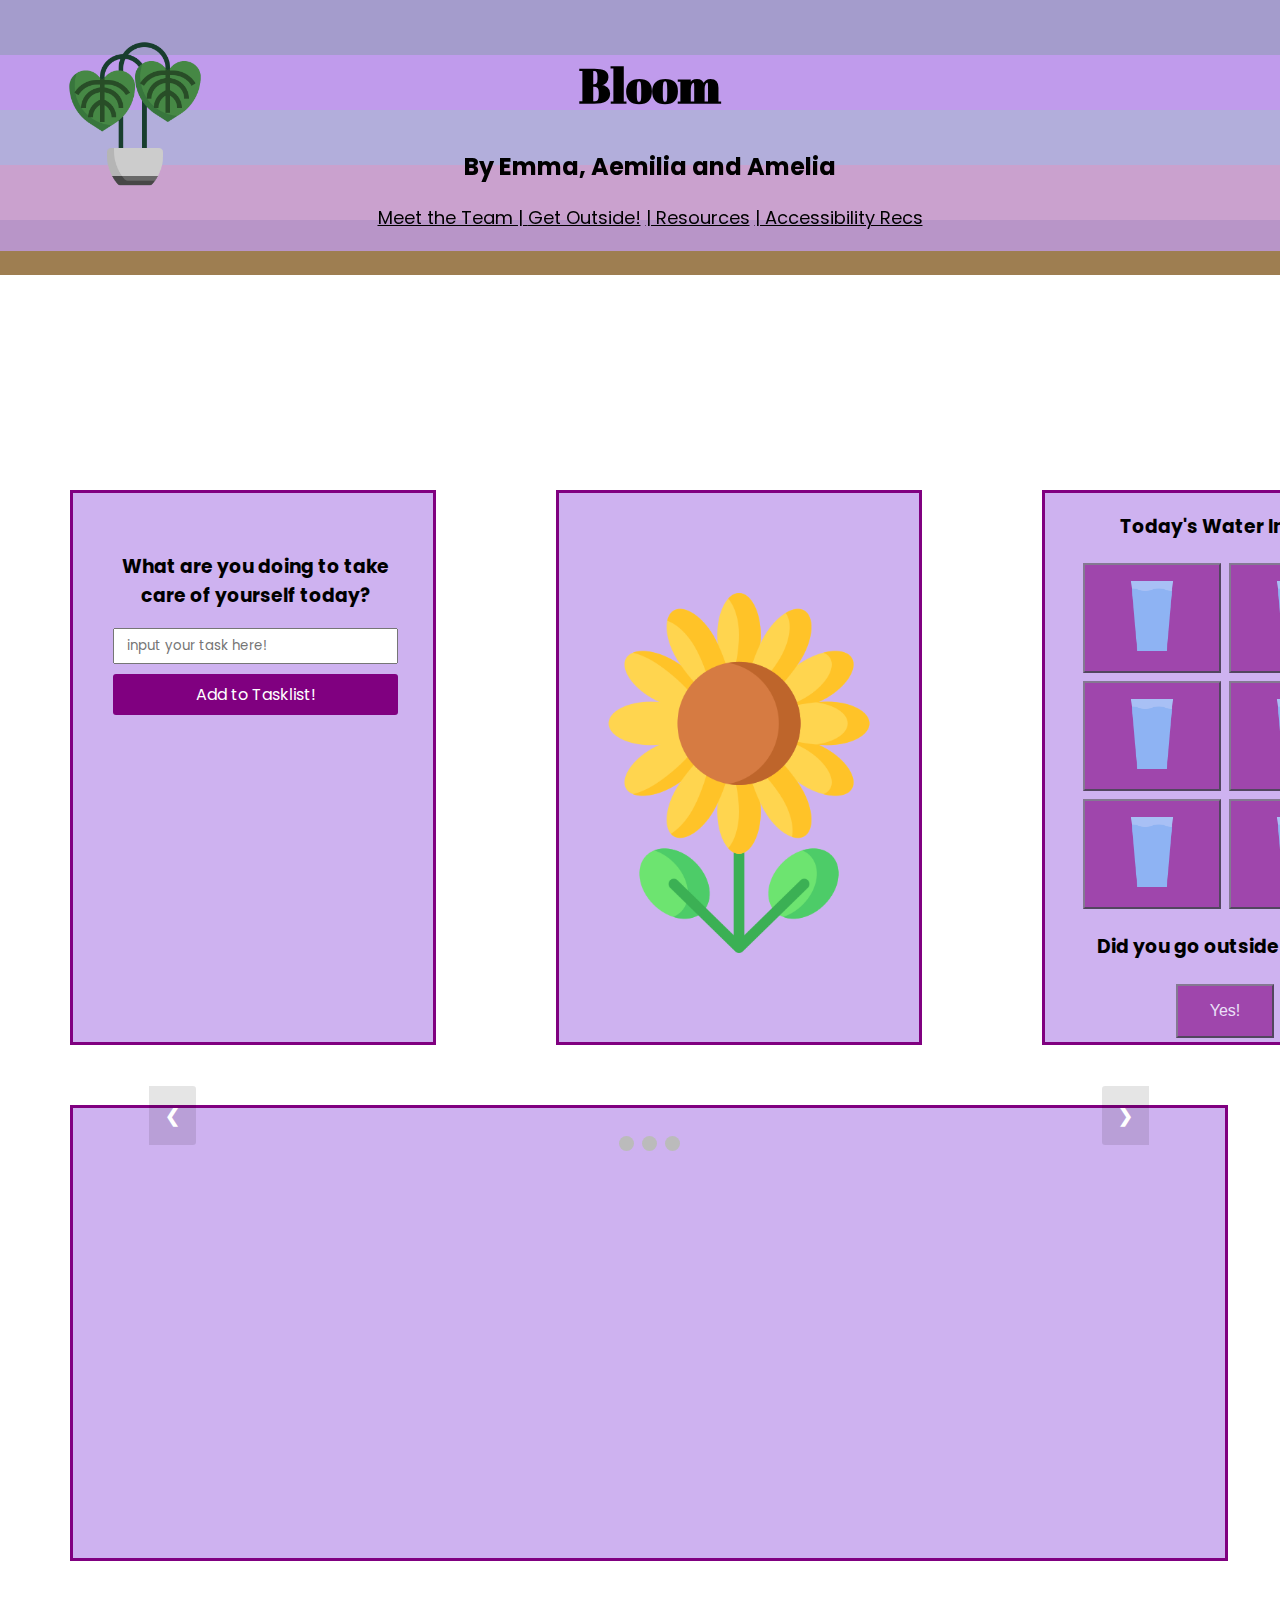
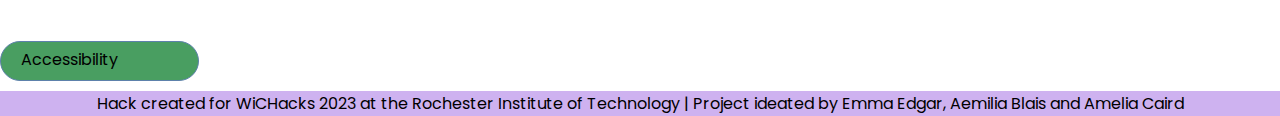
<file: index.html>
<!-- reverted version but actually copy paste -->
<!DOCTYPE html>
<html lang="en">
<head>
    <meta charset="UTF-8">
    <meta http-equiv="X-UA-Compatible" content="IE=edge">
    <meta name="viewport" content="width=device-width, initial-scale=1.0">
    <link rel="stylesheet" href="assets/css/styles.css">
    <script src="assets/js/realjavascript.js"></script>
    <title>Bloom</title>
</head>
<script>
  let slideIndex = 1;
  showSlides(slideIndex);
  
  function plusSlides(n) {
    showSlides(slideIndex += n);
  }
  
  function currentSlide(n) {
    showSlides(slideIndex = n);
  }
  
  function showSlides(n) {
    let i;
    let slides = document.getElementsByClassName("mySlides");
    let dots = document.getElementsByClassName("dot");
    if (n > slides.length) {slideIndex = 1}    
    if (n < 1) {slideIndex = slides.length}
    for (i = 0; i < slides.length; i++) {
      slides[i].style.display = "none";  
    }
    for (i = 0; i < dots.length; i++) {
      dots[i].className = dots[i].className.replace(" active", "");
    }
    slides[slideIndex-1].style.display = "block";  
    dots[slideIndex-1].className += " active";
  }

//   window.onload(setTimeout(alert("Have you drank any water today? It looks like you've drank x bottles so far."), 2000));

</script>


<body>
<div class="wapper">
    <nav id="navbar">
        <a href="index.html"><img src="assets/media/philodendron.png" id="logo" alt="A vector graphic of a green pothos plant in a grey pot."></a>
        <div id="nav-text">
            <h1 id="nav-text-h1">Bloom</h1>
            <h2 id="nav-text-h2">By Emma, Aemilia and Amelia</h2>
        </div>
        <div id="meet-team">
            <a href="people.html" style="color:black;">Meet the Team  | </a>
            <a href="map.html" style="color:black;">Get Outside!</a>
            <a href="resources.html" style="color:black;">  |  Resources</a>
            <a href="Accessibility.html" style="color:black;">  |  Accessibility Recs</a>
            <!-- <img src="assets/media/leaf.png" alt="a green, diamond shaped leaf with a green stem"> -->
        </div>
    </nav>
    <div id="colors">
        <div id="dkgn" class="color-swatches"></div>
        <div id="ltpl" class="color-swatches"></div>
        <div id="ltgn" class="color-swatches"></div>
        <div id="tn" class="color-swatches"></div>
        <div id="brn" class="color-swatches"></div>
    </div>
    <div class="main-content">
        <!-- Panel 1 -->
        <div class="panels" id="panel1">
            <form id="task-input-things">
                <h3>What are you doing to take care of yourself today?</h3>
                <input type="text" id="task1" name="task1" placeholder="input your task here!">
                <button style = "color:white" type= "button" id="inputtask" onclick="addTask();">Add to Tasklist!</button>
                <br>
            </form>
        </div>
        <!-- Panel 2 -->
        <div class="panels" id="panel2">
            <img id="flowerImage" src="assets/media/sunflower.png">
        </div>
        <!-- Panel 3 -->
        <div class="panels"  id="panel3">
            <div class="slideshow-container">

                <div class="mySlides fade">
                    <div class="numbertext">1 / 3</div>
                    <!-- seeing if a button could fix the changeflower()? -->
                    <button class="carouselbutton" id="plant-pot-btn" onclick="changeplant(this);">
                        <img id="plant-pot-img" src="assets/media/plant-pot.png" style="width:100%">
                    </button>
                    <div class="carouseltext">Green Succulent</div>
                </div> 
        
                <div class="mySlides fade">
                    <div class="numbertext">2 / 3</div>
                    <button class="carouselbutton" id="plant-pot-btn" onclick="changeplant(this);" >
                        <img id="plant-rose-img" src="assets/media/rose.png" style="width:100%">
                    </button>
                    
                    <div class="carouseltext">Rose</div>
                </div>
        
                <div class="mySlides fade">
                    <div class="numbertext">3 / 3</div>
                    <button class="carouselbutton" id="plant-pot-btn" onclick="changeplant(this);">
                        <img id="sunflower-img" src="assets/media/sunflower.png" style="width:100%">
                    </button>
                    <div class="carouseltext">Sunflower</div>
                </div>
    
                <a class="prev" onclick="plusSlides(-1)">❮</a>
                <a class="next" onclick="plusSlides(1)">❯</a>
    
            </div> <!--end of slideshow-container div -->
    
            <br>
    
            <div style="text-align:center">
                <span class="dot" onclick="currentSlide(1);"></span> 
                <span class="dot" onclick="currentSlide(2);"></span> 
                <span class="dot" onclick="currentSlide(3);"></span> 
            </div>
    
        </div> <!--end of panels div-->
        <!-- Panel 4 -->
        <div class="panels" id="panel4">
            <!-- <a href="panel4.html">Panel4</a> -->
            <h3>Today's Water Intake</h3>
            <button class="outsidebutton" id="water1" onclick="addwater(this);">
                <img class = "waterimage" src="assets/media/fullwater.png" alt="buttonpng" /> 
            </button>
            <button class="outsidebutton" id="water2" onclick="addwater(this);">
                <img class = "waterimage" src="assets/media/fullwater.png" alt="buttonpng" /> 
            </button>
            <button class="outsidebutton" id="water3" onclick="addwater(this);">
                <img class = "waterimage" src="assets/media/fullwater.png" alt="buttonpng" /> 
            </button>
            <button class="outsidebutton" id="water4" onclick="addwater(this);">
                <img class = "waterimage" src="assets/media/fullwater.png" alt="buttonpng" /> 
            </button>
            <button class="outsidebutton" id="water5" onclick="addwater(this);">
                <img class = "waterimage" src="assets/media/fullwater.png" alt="buttonpng" /> 
            </button>
            <button class="outsidebutton" id="water6" onclick="addwater(this);">
                <img class = "waterimage" src="assets/media/fullwater.png" alt="buttonpng" /> 
            </button>
            <h3>Did you go outside today?</h3>
            <button class="outsidebutton" id="outsidebutton" onclick="addsun(this);">Yes!</button>

        </div>

    </div> <!--end of main content div-->

    <!-- accessibility button -->
    <div class="button-wrapper">
        <a href="#" class="a-btn" onclick="toggleAccess();">
            <span class="a-btn-text">Accessibility</span>
            <span class="a-btn-slide-text">Turn off distracting background and animations</span>
        </a>
    </div>


        <footer>
            Hack created for WiCHacks 2023 at the Rochester Institute of Technology | Project ideated by Emma Edgar, Aemilia Blais and Amelia Caird
        </footer>

</nav> <!--end of wrapper div-->
</body>
</html>
</file>
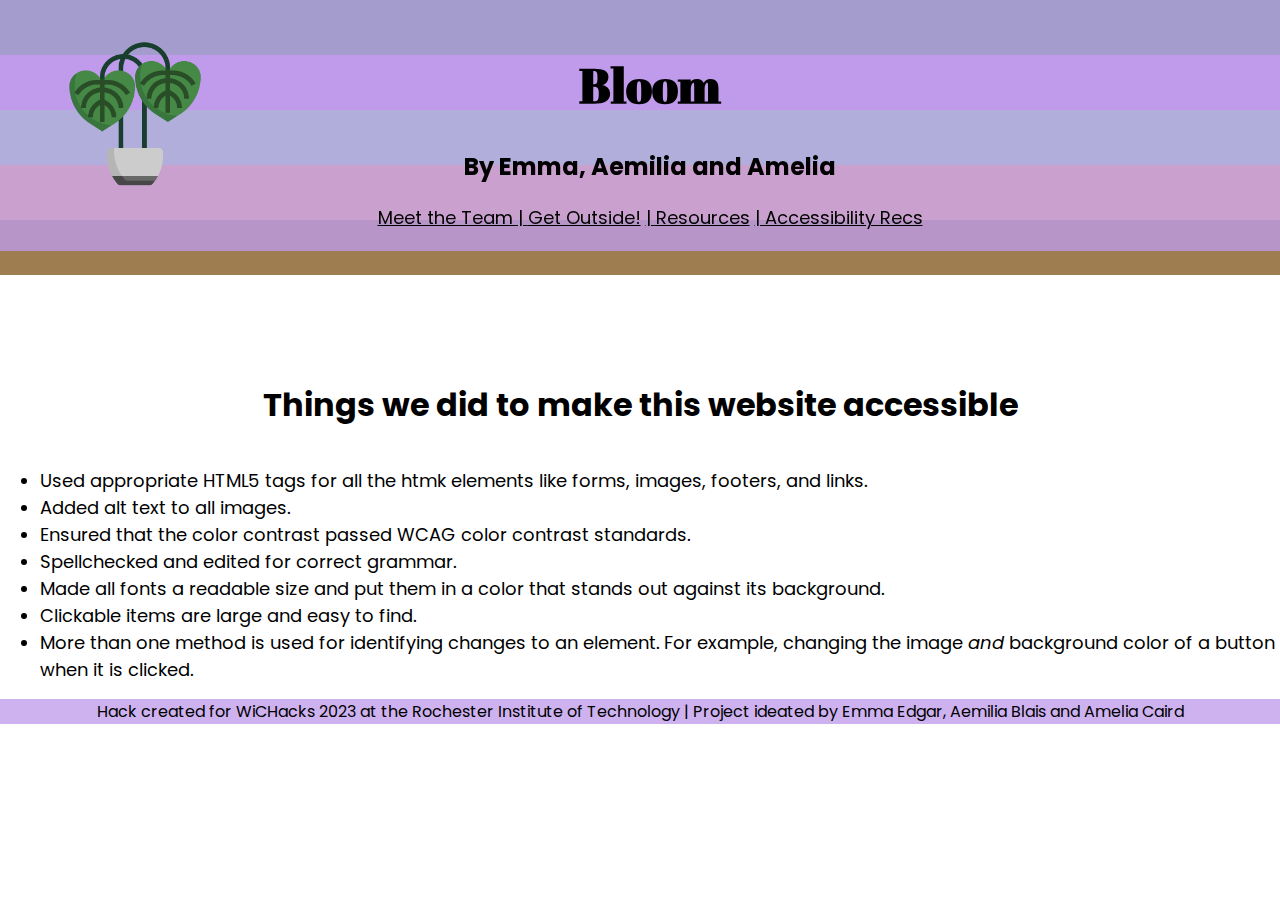
<file: Accessibility.html>
<!DOCTYPE html>
<html lang="en">
<head>
    <meta charset="UTF-8">
    <meta http-equiv="X-UA-Compatible" content="IE=edge">
    <meta name="viewport" content="width=device-width, initial-scale=1.0">
    <link rel="stylesheet" href="assets/css/styles.css">
    <script src="assets/js/realjavascript.js"></script>
    <title>WiCHacks Plant Site</title>
</head>

<body>
<div class="wapper">
    <nav id="navbar">
        <a href="index.html"><img src="assets/media/philodendron.png" id="logo" alt="A vector graphic of a green pothos plant in a grey pot."></a>
        <div id="nav-text">
            <h1 id="nav-text-h1">Bloom</h1>
            <h2 id="nav-text-h2">By Emma, Aemilia and Amelia</h2>
        </div>
        <div id="meet-team">
            <a href="people.html" style="color:black;">Meet the Team  | </a>
            <a href="map.html" style="color:black;">Get Outside!</a>
            <a href="resources.html" style="color:black;">  |  Resources</a>
            <a href="Accessibility.html" style="color:black;">  |  Accessibility Recs</a>
            <!-- <img src="assets/media/leaf.png" alt="a green, diamond shaped leaf with a green stem"> -->
        </nav>
    </nav>
    <div id="colors">
        <div id="dkgn" class="color-swatches"></div>
        <div id="ltpl" class="color-swatches"></div>
        <div id="ltgn" class="color-swatches"></div>
        <div id="tn" class="color-swatches"></div>
        <div id="brn" class="color-swatches"></div>
    </div>

    <h1>Things we did to make this website accessible</h1>
    <ul style="text-align: left;">
        <li>Used appropriate HTML5 tags for all the htmk elements like forms, images, footers, and links.</li>
        <li>Added alt text to all images.</li>
        <li>Ensured that the color contrast passed WCAG color contrast standards.</li>
        <li>Spellchecked and edited for correct grammar.</li>
        <li>Made all fonts a readable size and put them in a color that stands out against its background.</li>
        <li>Clickable items are large and easy to find.</li>
        <li>More than one method is used for identifying changes to an element. For example, changing the image <em>and</em> background color of a button when it is clicked.</li>
    </ul>

    <footer>
        Hack created for WiCHacks 2023 at the Rochester Institute of Technology | Project ideated by Emma Edgar, Aemilia Blais and Amelia Caird
    </footer>
</div>
</body>
</html>
</file>
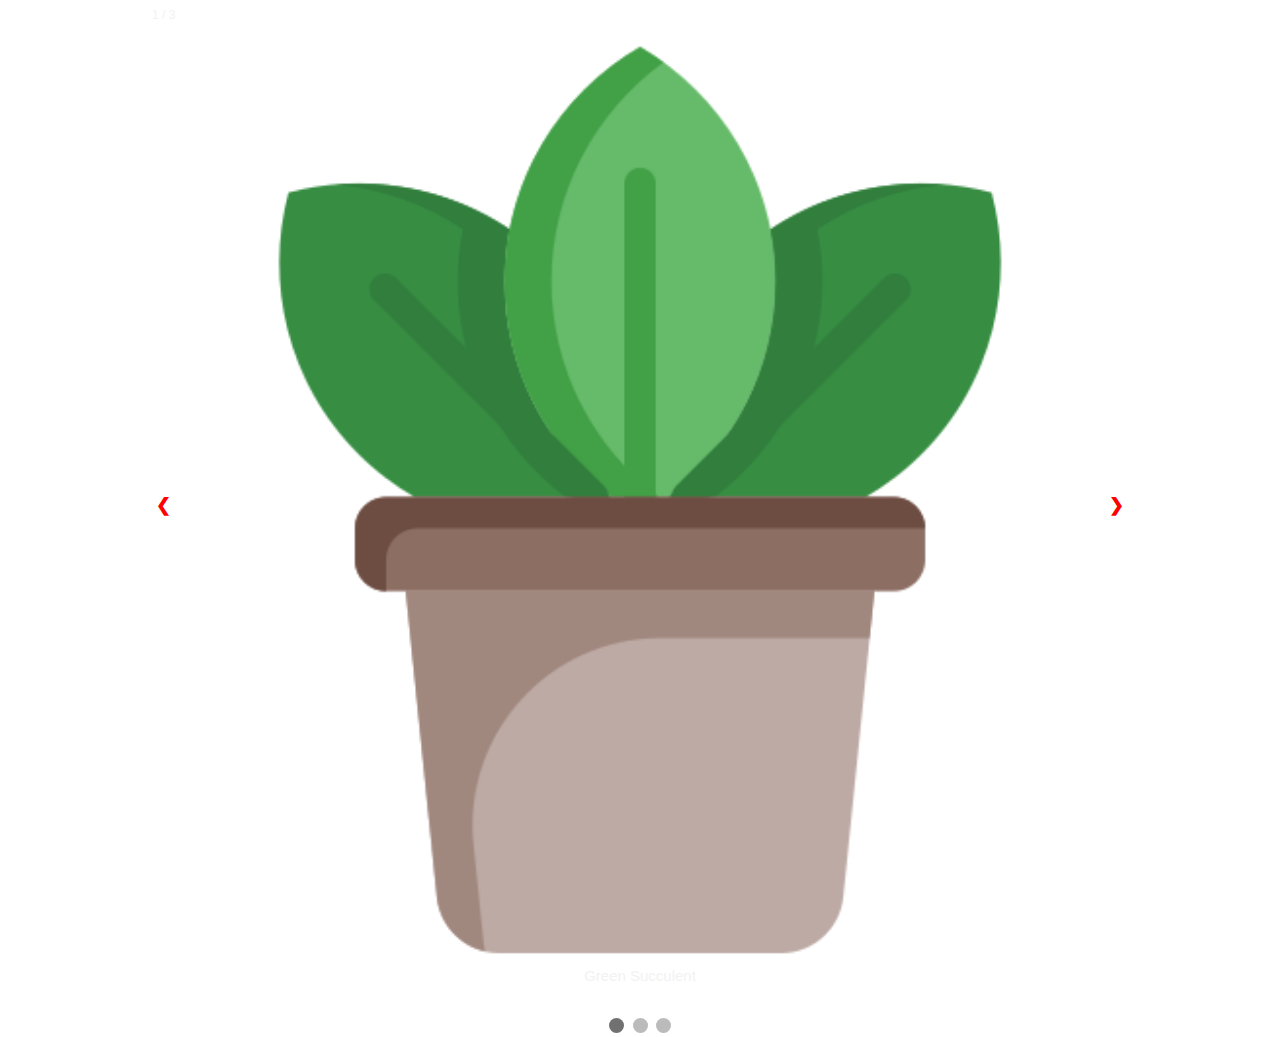
<file: carousel.html>
<!DOCTYPE html>
<html>
<head>
<meta name="viewport" content="width=device-width, initial-scale=1">
<style>
* {box-sizing: border-box}
body {font-family: Verdana, sans-serif; margin:0}
.mySlides {display: none}
img {vertical-align: middle;}

/* Slideshow container */
.slideshow-container {
  max-width: 1000px;
  position: relative;
  margin: auto;
}

/* Next & previous buttons */
.prev, .next {
  cursor: pointer;
  position: absolute;
  top: 50%;
  width: auto;
  padding: 16px;
  margin-top: -22px;
  color: red;
  font-weight: bold;
  font-size: 18px;
  transition: 0.6s ease;
  border-radius: 0 3px 3px 0;
  user-select: none;
}

/* Position the "next button" to the right */
.next {
  right: 0;
  border-radius: 3px 0 0 3px;
}

/* On hover, add a black background color with a little bit see-through */
.prev:hover, .next:hover {
  background-color: rgba(0,0,0,0.8);
}

/* Caption text */
.text {
  color: #f2f2f2;
  font-size: 15px;
  padding: 8px 12px;
  position: absolute;
  bottom: 8px;
  width: 100%;
  text-align: center;
}

/* Number text (1/3 etc) */
.numbertext {
  color: #f2f2f2;
  font-size: 12px;
  padding: 8px 12px;
  position: absolute;
  top: 0;
}

/* The dots/bullets/indicators */
.dot {
  cursor: pointer;
  height: 15px;
  width: 15px;
  margin: 0 2px;
  background-color: #bbb;
  border-radius: 50%;
  display: inline-block;
  transition: background-color 0.6s ease;
}

.active, .dot:hover {
  background-color: #717171;
}

/* Fading animation */
.fade {
  animation-name: fade;
  animation-duration: 1.5s;
}

@keyframes fade {
  from {opacity: .4} 
  to {opacity: 1}
}

/* On smaller screens, decrease text size */
@media only screen and (max-width: 300px) {
  .prev, .next,.text {font-size: 11px}
}
</style>
</head>
<body>

<div class="slideshow-container">

    <div class="mySlides fade">
    <div class="numbertext">1 / 3</div>
    <img src="assets/media/plant-pot.png" style="width:100%">
    <div class="text">Green Succulent</div>
    </div>

    <div class="mySlides fade">
    <div class="numbertext">2 / 3</div>
    <img src="assets/media/rose.png" style="width:100%">
    <div class="text">Rose</div>
    </div>

    <div class="mySlides fade">
    <div class="numbertext">3 / 3</div>
    <img src="assets/media/sunflower.png" style="width:100%">
    <div class="text">Sunflower</div>
    </div>

    <a class="prev" onclick="plusSlides(-1)">❮</a>
    <a class="next" onclick="plusSlides(1)">❯</a>

</div> <!--end of slideshow-container div -->
<br>

<div style="text-align:center">
  <span class="dot" onclick="currentSlide(1)"></span> 
  <span class="dot" onclick="currentSlide(2)"></span> 
  <span class="dot" onclick="currentSlide(3)"></span> 
</div>

</body>

<script>

  let slideIndex = 1;
  showSlides(slideIndex);
  
  function plusSlides(n) {
    showSlides(slideIndex += n);
  }
  
  function currentSlide(n) {
    showSlides(slideIndex = n);
  }
  
  function showSlides(n) {
    let i;
    let slides = document.getElementsByClassName("mySlides");
    let dots = document.getElementsByClassName("dot");
    if (n > slides.length) {slideIndex = 1}    
    if (n < 1) {slideIndex = slides.length}
    for (i = 0; i < slides.length; i++) {
      slides[i].style.display = "none";  
    }
    for (i = 0; i < dots.length; i++) {
      dots[i].className = dots[i].className.replace(" active", "");
    }
    slides[slideIndex-1].style.display = "block";  
    dots[slideIndex-1].className += " active";
  }
  </script>
</html>
</file>
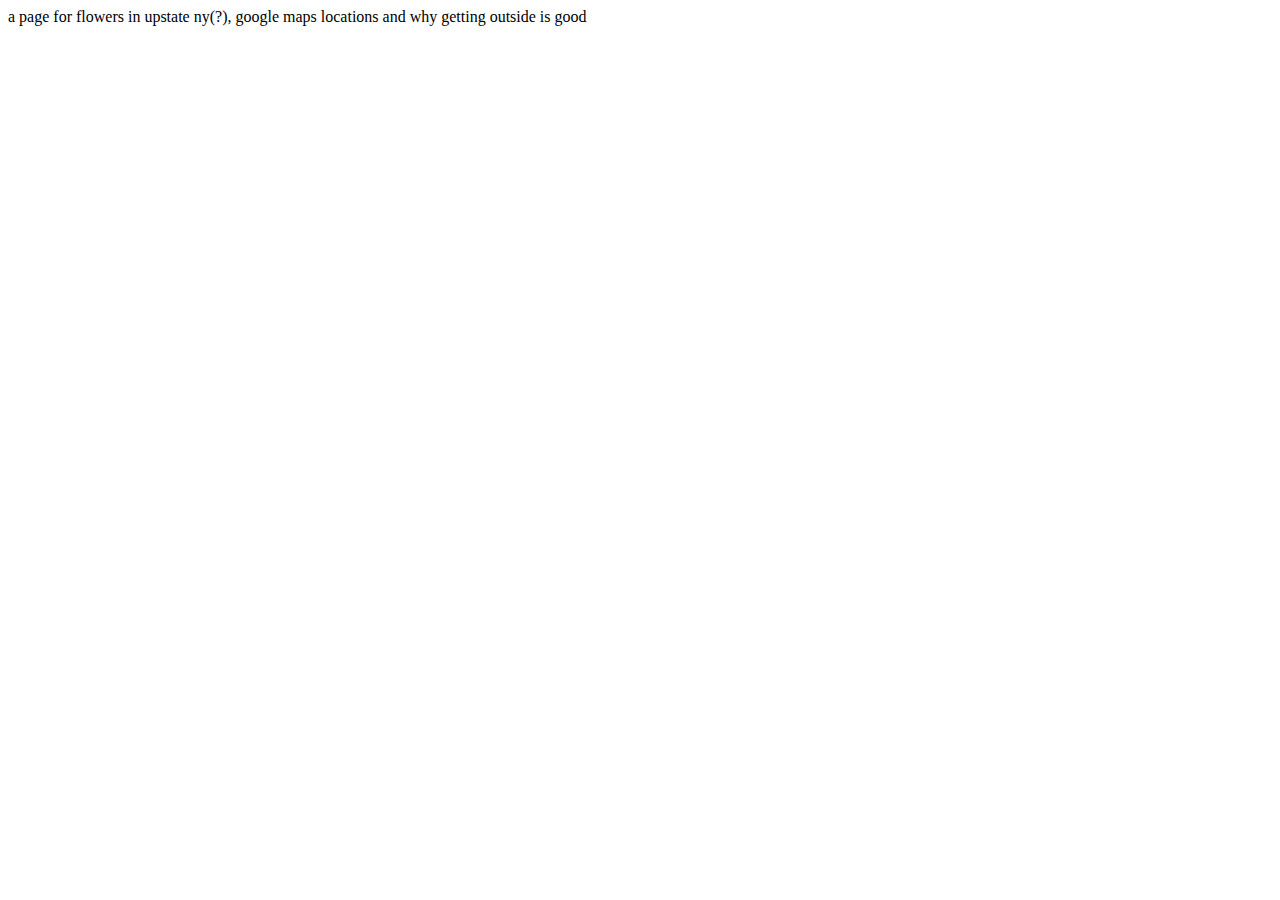
<file: locations.html>
<!DOCTYPE html>
<html lang="en">
<head>
    <meta charset="UTF-8">
    <meta http-equiv="X-UA-Compatible" content="IE=edge">
    <meta name="viewport" content="width=device-width, initial-scale=1.0">
    <title>Self Care - Get Out into Nature</title>
</head>
<body>
a page for flowers in upstate ny(?), google maps locations and why getting outside is good
</body>
</html>
</file>
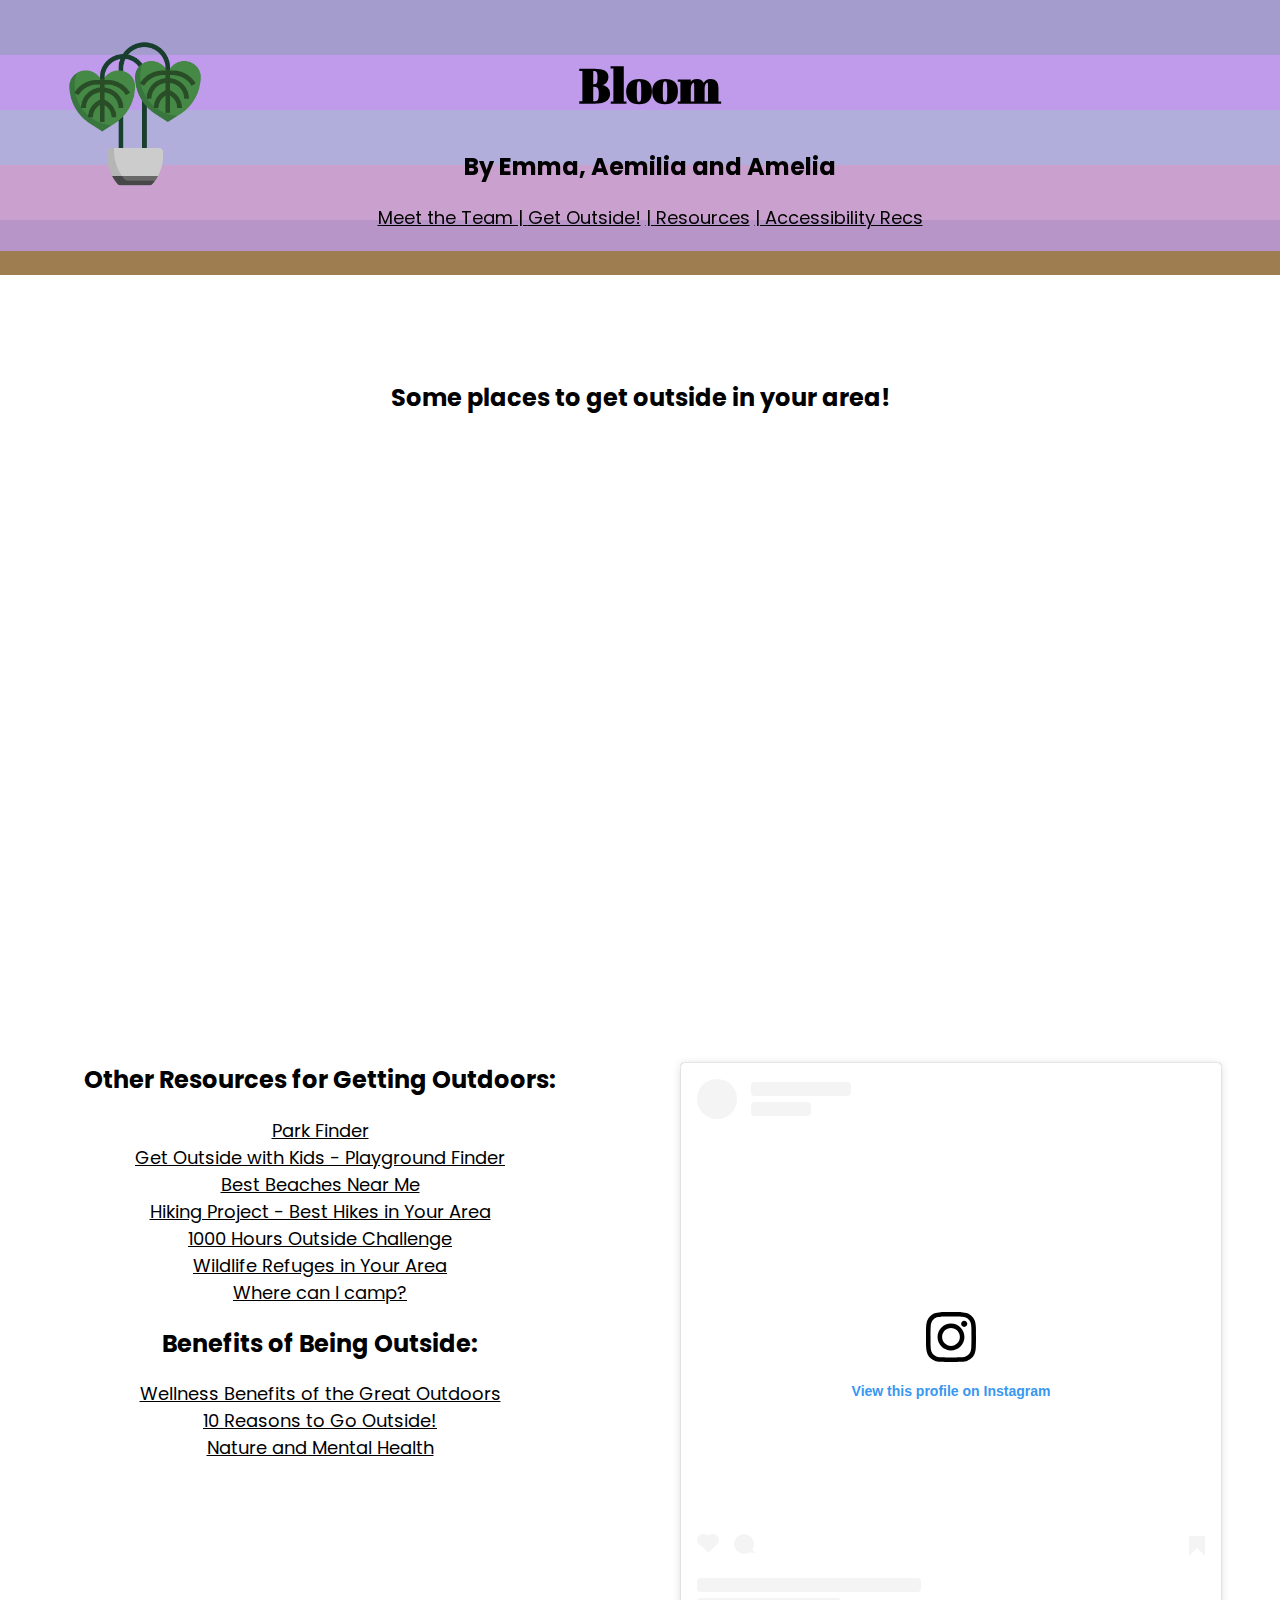
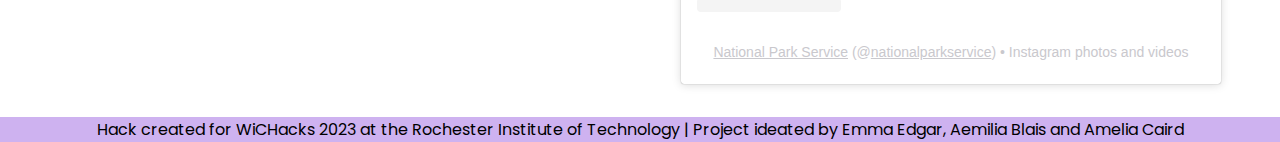
<file: map.html>
<!DOCTYPE html>
<html lang="en">
<head>
    <meta charset="UTF-8">
    <meta http-equiv="X-UA-Compatible" content="IE=edge">
    <meta name="viewport" content="width=device-width, initial-scale=1.0">
    <link rel="stylesheet" href="assets/css/styles.css">
    <script src="assets/js/realjavascript.js"></script>
    <title>Bloom</title>
</head>

<body>
    <div class="wapper">
        <nav id="navbar">
            <a href="index.html"><img src="assets/media/philodendron.png" id="logo" alt="A vector graphic of a green pothos plant in a grey pot."></a>
            <div id="nav-text">
                <h1 id="nav-text-h1">Bloom</h1>
                <h2 id="nav-text-h2">By Emma, Aemilia and Amelia</h2>
            </div>
            <div id="meet-team">
                <a href="people.html" style="color:black;">Meet the Team  | </a>
                <a href="map.html" style="color:black;">Get Outside!</a>
                <a href="resources.html" style="color:black;">  |  Resources</a>
                <a href="Accessibility.html" style="color:black;">  |  Accessibility Recs</a>
                <!-- <img src="assets/media/leaf.png" alt="a green, diamond shaped leaf with a green stem"> -->
            </div>
        </nav>
        <div id="colors">
            <div id="dkgn" class="color-swatches"></div>
            <div id="ltpl" class="color-swatches"></div>
            <div id="ltgn" class="color-swatches"></div>
            <div id="tn" class="color-swatches"></div>
            <div id="brn" class="color-swatches"></div>
        </div>
        <div id="outdoorplaces">
            <h2 id="Ourdoor-resources-h">Some places to get outside in your area!</h2>
        </div>
        <div class="google-map">
            <iframe src="https://www.google.com/maps/embed?pb=!1m16!1m12!1m3!1d23313.296941728702!2d-77.67990663830011!3d43.08008693052853!2m3!1f0!2f0!3f0!3m2!1i1024!2i768!4f13.1!2m1!1sparks%20near%20me!5e0!3m2!1sen!2sus!4v1677979203241!5m2!1sen!2sus" 
            width="1000" height="600" style="border:0;" loading="lazy" referrerpolicy="no-referrer-when-downgrade"></iframe> 
       </div>
       <div class="grid-container" grid-template-columns: 1fr 2fr;>
        <div id ="other-outdoors">
            <h2 id="other-outdoors-h">Other Resources for Getting Outdoors:</h2>
            <li><a href="https://findyourpark.com/park-finder" style="color:black;">Park Finder</a></li>
            <li><a href="https://www.playgroundbuddy.com/" style="color:black;">Get Outside with Kids - Playground Finder</a></li>
            <li><a href="https://bestbeachesnearme.com/" style="color:black;">Best Beaches Near Me</a></li>
            <li><a href="https://www.hikingproject.com/" style="color:black;">Hiking Project - Best Hikes in Your Area</a></li>
            <li><a href="https://www.1000hoursoutside.com/" style="color:black;">1000 Hours Outside Challenge</a></li>
            <li><a href="https://www.fws.gov/visit-us/refuges?type=%5B%22National%20Wildlife%20Refuge%22%5D" style="color:black;">Wildlife Refuges in Your Area</a></li>
            <li><a href="https://www.nps.gov/subjects/camping/where-can-i-camp.htm" style="color:black;">Where can I camp?</a></li>
            <h2 id="other-outdoors-h">Benefits of Being Outside:</h2>
            <li><a href="https://www.fs.usda.gov/features/wellness-benefits-great-outdoors" style="color:black;">Wellness Benefits of the Great Outdoors</a></li>
            <li><a href="https://askthescientists.com/outdoors/" style="color:black;">10 Reasons to Go Outside!</a></li>
            <li><a href="https://www.mind.org.uk/information-support/tips-for-everyday-living/nature-and-mental-health/how-nature-benefits-mental-health/" style="color:black;">Nature and Mental Health</a></li>
        </div>
        <div class="iframe">
          <blockquote class="instagram-media" 
          data-instgrm-permalink="https://www.instagram.com/nationalparkservice/?utm_source=ig_embed&amp;utm_campaign=loading" data-instgrm-version="14" style=" background:#FFF; border:0; border-radius:3px; box-shadow:0 0 1px 0 rgba(0,0,0,0.5),0 1px 10px 0 rgba(0,0,0,0.15); margin: 1px; max-width:540px; min-width:326px; padding:0; width:99.375%; width:-webkit-calc(100% - 2px); width:calc(100% - 2px);"><div style="padding:16px;"> <a href="https://www.instagram.com/nationalparkservice/?utm_source=ig_embed&amp;utm_campaign=loading" style=" background:#FFFFFF; line-height:0; padding:0 0; text-align:center; text-decoration:none; width:100%;" target="_blank"> <div style=" display: flex; flex-direction: row; align-items: center;"> <div style="background-color: #F4F4F4; border-radius: 50%; flex-grow: 0; height: 40px; margin-right: 14px; width: 40px;"></div> <div style="display: flex; flex-direction: column; flex-grow: 1; justify-content: center;"> <div style=" background-color: #F4F4F4; border-radius: 4px; flex-grow: 0; height: 14px; margin-bottom: 6px; width: 100px;"></div> <div style=" background-color: #F4F4F4; border-radius: 4px; flex-grow: 0; height: 14px; width: 60px;"></div></div></div><div style="padding: 19% 0;"></div> <div style="display:block; height:50px; margin:0 auto 12px; width:50px;"><svg width="50px" height="50px" viewBox="0 0 60 60" version="1.1" xmlns="https://www.w3.org/2000/svg" xmlns:xlink="https://www.w3.org/1999/xlink"><g stroke="none" stroke-width="1" fill="none" fill-rule="evenodd"><g transform="translate(-511.000000, -20.000000)" fill="#000000"><g><path d="M556.869,30.41 C554.814,30.41 553.148,32.076 553.148,34.131 C553.148,36.186 554.814,37.852 556.869,37.852 C558.924,37.852 560.59,36.186 560.59,34.131 C560.59,32.076 558.924,30.41 556.869,30.41 M541,60.657 C535.114,60.657 530.342,55.887 530.342,50 C530.342,44.114 535.114,39.342 541,39.342 C546.887,39.342 551.658,44.114 551.658,50 C551.658,55.887 546.887,60.657 541,60.657 M541,33.886 C532.1,33.886 524.886,41.1 524.886,50 C524.886,58.899 532.1,66.113 541,66.113 C549.9,66.113 557.115,58.899 557.115,50 C557.115,41.1 549.9,33.886 541,33.886 M565.378,62.101 C565.244,65.022 564.756,66.606 564.346,67.663 C563.803,69.06 563.154,70.057 562.106,71.106 C561.058,72.155 560.06,72.803 558.662,73.347 C557.607,73.757 556.021,74.244 553.102,74.378 C549.944,74.521 548.997,74.552 541,74.552 C533.003,74.552 532.056,74.521 528.898,74.378 C525.979,74.244 524.393,73.757 523.338,73.347 C521.94,72.803 520.942,72.155 519.894,71.106 C518.846,70.057 518.197,69.06 517.654,67.663 C517.244,66.606 516.755,65.022 516.623,62.101 C516.479,58.943 516.448,57.996 516.448,50 C516.448,42.003 516.479,41.056 516.623,37.899 C516.755,34.978 517.244,33.391 517.654,32.338 C518.197,30.938 518.846,29.942 519.894,28.894 C520.942,27.846 521.94,27.196 523.338,26.654 C524.393,26.244 525.979,25.756 528.898,25.623 C532.057,25.479 533.004,25.448 541,25.448 C548.997,25.448 549.943,25.479 553.102,25.623 C556.021,25.756 557.607,26.244 558.662,26.654 C560.06,27.196 561.058,27.846 562.106,28.894 C563.154,29.942 563.803,30.938 564.346,32.338 C564.756,33.391 565.244,34.978 565.378,37.899 C565.522,41.056 565.552,42.003 565.552,50 C565.552,57.996 565.522,58.943 565.378,62.101 M570.82,37.631 C570.674,34.438 570.167,32.258 569.425,30.349 C568.659,28.377 567.633,26.702 565.965,25.035 C564.297,23.368 562.623,22.342 560.652,21.575 C558.743,20.834 556.562,20.326 553.369,20.18 C550.169,20.033 549.148,20 541,20 C532.853,20 531.831,20.033 528.631,20.18 C525.438,20.326 523.257,20.834 521.349,21.575 C519.376,22.342 517.703,23.368 516.035,25.035 C514.368,26.702 513.342,28.377 512.574,30.349 C511.834,32.258 511.326,34.438 511.181,37.631 C511.035,40.831 511,41.851 511,50 C511,58.147 511.035,59.17 511.181,62.369 C511.326,65.562 511.834,67.743 512.574,69.651 C513.342,71.625 514.368,73.296 516.035,74.965 C517.703,76.634 519.376,77.658 521.349,78.425 C523.257,79.167 525.438,79.673 528.631,79.82 C531.831,79.965 532.853,80.001 541,80.001 C549.148,80.001 550.169,79.965 553.369,79.82 C556.562,79.673 558.743,79.167 560.652,78.425 C562.623,77.658 564.297,76.634 565.965,74.965 C567.633,73.296 568.659,71.625 569.425,69.651 C570.167,67.743 570.674,65.562 570.82,62.369 C570.966,59.17 571,58.147 571,50 C571,41.851 570.966,40.831 570.82,37.631"></path></g></g></g></svg></div><div style="padding-top: 8px;"> <div style=" color:#3897f0; font-family:Arial,sans-serif; font-size:14px; font-style:normal; font-weight:550; line-height:18px;">View this profile on Instagram</div></div><div style="padding: 12.5% 0;"></div> <div style="display: flex; flex-direction: row; margin-bottom: 14px; align-items: center;"><div> <div style="background-color: #F4F4F4; border-radius: 50%; height: 12.5px; width: 12.5px; transform: translateX(0px) translateY(7px);"></div> <div style="background-color: #F4F4F4; height: 12.5px; transform: rotate(-45deg) translateX(3px) translateY(1px); width: 12.5px; flex-grow: 0; margin-right: 14px; margin-left: 2px;"></div> <div style="background-color: #F4F4F4; border-radius: 50%; height: 12.5px; width: 12.5px; transform: translateX(9px) translateY(-18px);"></div></div><div style="margin-left: 8px;"> <div style=" background-color: #F4F4F4; border-radius: 50%; flex-grow: 0; height: 20px; width: 20px;"></div> <div style=" width: 0; height: 0; border-top: 2px solid transparent; border-left: 6px solid #f4f4f4; border-bottom: 2px solid transparent; transform: translateX(16px) translateY(-4px) rotate(30deg)"></div></div><div style="margin-left: auto;"> <div style=" width: 0px; border-top: 8px solid #F4F4F4; border-right: 8px solid transparent; transform: translateY(16px);"></div> <div style=" background-color: #F4F4F4; flex-grow: 0; height: 12px; width: 16px; transform: translateY(-4px);"></div> <div style=" width: 0; height: 0; border-top: 8px solid #F4F4F4; border-left: 8px solid transparent; transform: translateY(-4px) translateX(8px);"></div></div></div> <div style="display: flex; flex-direction: column; flex-grow: 1; justify-content: center; margin-bottom: 24px;"> <div style=" background-color: #F4F4F4; border-radius: 4px; flex-grow: 0; height: 14px; margin-bottom: 6px; width: 224px;"></div> <div style=" background-color: #F4F4F4; border-radius: 4px; flex-grow: 0; height: 14px; width: 144px;"></div></div></a><p style=" color:#c9c8cd; font-family:Arial,sans-serif; font-size:14px; line-height:17px; margin-bottom:0; margin-top:8px; overflow:hidden; padding:8px 0 7px; text-align:center; text-overflow:ellipsis; white-space:nowrap;"><a href="https://www.instagram.com/nationalparkservice/?utm_source=ig_embed&amp;utm_campaign=loading" style=" color:#c9c8cd; font-family:Arial,sans-serif; font-size:14px; font-style:normal; font-weight:normal; line-height:17px;" target="_blank">National Park Service</a> (@<a href="https://www.instagram.com/nationalparkservice/?utm_source=ig_embed&amp;utm_campaign=loading" style=" color:#c9c8cd; font-family:Arial,sans-serif; font-size:14px; font-style:normal; font-weight:normal; line-height:17px;" target="_blank">nationalparkservice</a>) • Instagram photos and videos</p></div></blockquote> <script async src="//www.instagram.com/embed.js"></script>
        </div>
       </div>

        <footer>
            Hack created for WiCHacks 2023 at the Rochester Institute of Technology | Project ideated by Emma Edgar, Aemilia Blais and Amelia Caird
        </footer>
    </div> <!--end of wrapper div-->
</body>
</html>
</file>
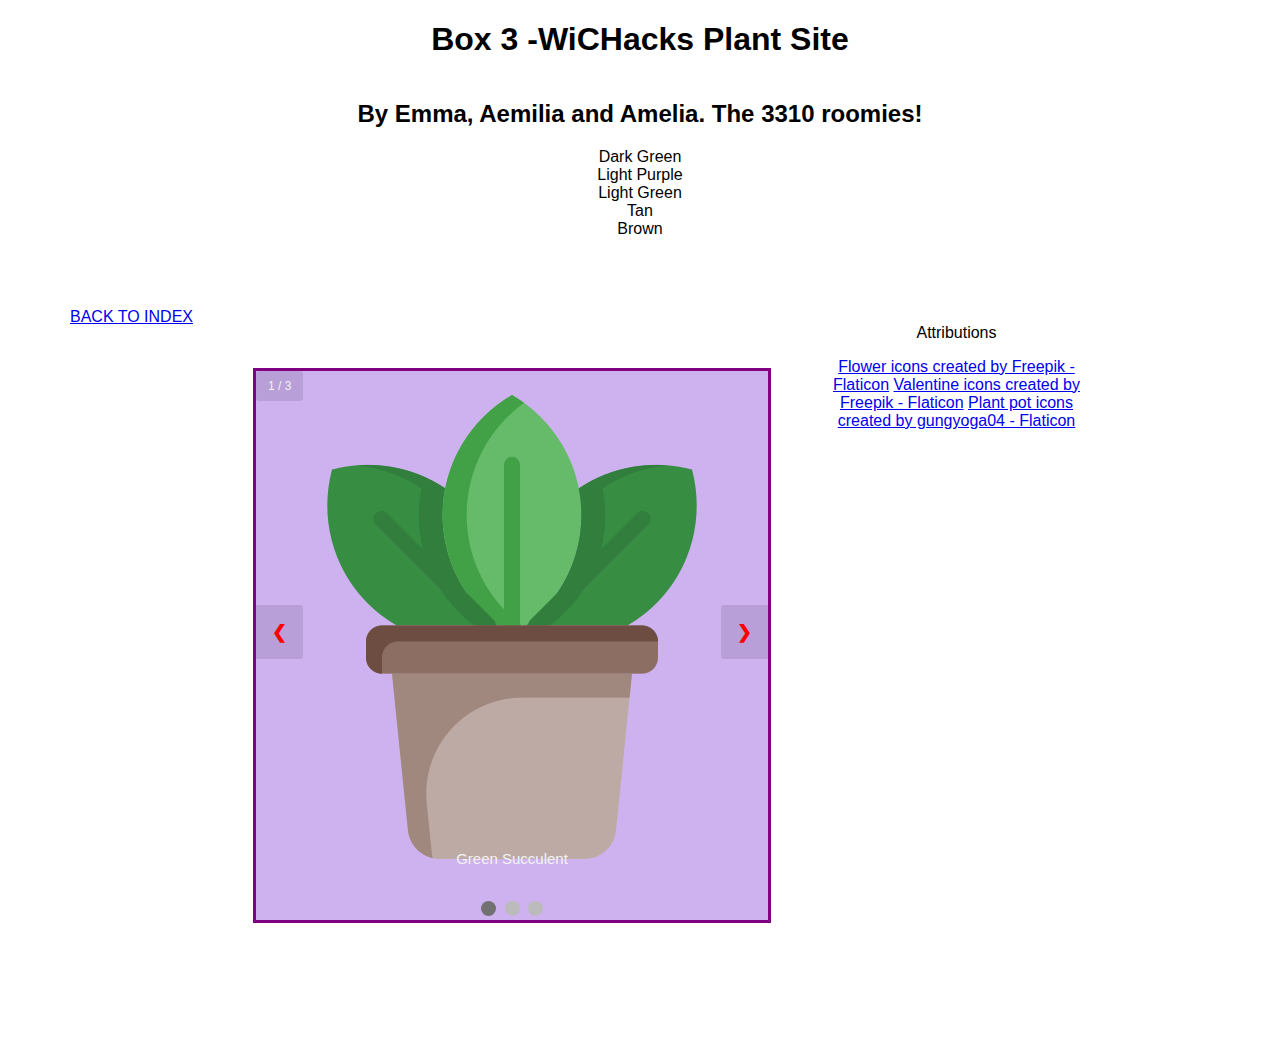
<file: panel3.html>
<!DOCTYPE html>
<html lang="en">
<head>
    <meta charset="UTF-8">
    <meta http-equiv="X-UA-Compatible" content="IE=edge">
    <meta name="viewport" content="width=device-width, initial-scale=1.0">
    <link rel="stylesheet" href="assets/css/styles.css">
    <title>Panel 3 -WiCHacks Plant Site</title>

    <style>
        * {box-sizing: border-box}
        body {font-family: Verdana, sans-serif; margin:0}
        .mySlides {display: none}
        img {vertical-align: middle;}
        
        /* Slideshow container */
        .slideshow-container {
          max-width: 1000px;
          position: relative;
          margin: auto;
        }
        
        /* Next & previous buttons */
        .prev, .next {
          cursor: pointer;
          position: absolute;
          top: 50%;
          width: auto;
          padding: 16px;
          margin-top: -22px;
          color: red;
          font-weight: bold;
          font-size: 18px;
          transition: 0.6s ease;
          border-radius: 0 3px 3px 0;
          user-select: none;
        }
        
        /* Position the "next button" to the right */
        .next {
          right: 0;
          border-radius: 3px 0 0 3px;
        }
        
        /* On hover, add a black background color with a little bit see-through */
        .prev:hover, .next:hover {
          background-color: rgba(0,0,0,0.8);
        }
        
        /* Caption text */
        .text {
          color: #f2f2f2;
          font-size: 15px;
          padding: 8px 12px;
          position: absolute;
          bottom: 8px;
          width: 100%;
          text-align: center;
        }
        
        /* Number text (1/3 etc) */
        .numbertext {
          color: #f2f2f2;
          font-size: 12px;
          padding: 8px 12px;
          position: absolute;
          top: 0;
        }
        
        /* The dots/bullets/indicators */
        .dot {
          cursor: pointer;
          height: 15px;
          width: 15px;
          margin: 0 2px;
          background-color: #bbb;
          border-radius: 50%;
          display: inline-block;
          transition: background-color 0.6s ease;
        }
        
        .active, .dot:hover {
          background-color: #717171;
        }
        
        /* Fading animation */
        .fade {
          animation-name: fade;
          animation-duration: 1.5s;
        }
        
        @keyframes fade {
          from {opacity: .4} 
          to {opacity: 1}
        }
        
        /* On smaller screens, decrease text size */
        @media only screen and (max-width: 300px) {
          .prev, .next,.text {font-size: 11px}
        }
        </style>
</head>
<body>
<div class="wapper">
    <h1>Box 3 -WiCHacks Plant Site</h1>
    <h2>By Emma, Aemilia and Amelia. The 3310 roomies!</h2>
    <div class="colors" styles="width: 100vw;">
        <div class="dkgn">Dark Green</div>
        <div class="ltpl">Light Purple</div>
        <div class="ltgn">Light Green</div>
        <div class="tn">Tan</div>
        <div class="brn">Brown</div>
    </div>
    <div class="main-content">
        <a href="index.html">BACK TO INDEX</a>

        <div class="panels">
            
        <div class="slideshow-container">

            <div class="mySlides fade">
            <div class="numbertext">1 / 3</div>
            <img src="assets/media/plant-pot.png" style="width:100%">
            <div class="text">Green Succulent</div>
            </div>

            <div class="mySlides fade">
            <div class="numbertext">2 / 3</div>
            <img src="assets/media/rose.png" style="width:100%">
            <div class="text">Rose</div>
            </div>

            <div class="mySlides fade">
            <div class="numbertext">3 / 3</div>
            <img src="assets/media/sunflower.png" style="width:100%">
            <div class="text">Sunflower</div>
            </div>

            <a class="prev" onclick="plusSlides(-1)">❮</a>
            <a class="next" onclick="plusSlides(1)">❯</a>

        </div> <!--end of slideshow-container div -->

        <br>

        <div style="text-align:center">
            <span class="dot" onclick="currentSlide(1)"></span> 
            <span class="dot" onclick="currentSlide(2)"></span> 
            <span class="dot" onclick="currentSlide(3)"></span> 
        </div>

        </div> <!--end of panels div-->


        <div>
        <p>Attributions</p>
        <a href="https://www.flaticon.com/free-icons/flower" title="flower icons">Flower icons created by Freepik - Flaticon</a>
        <a href="https://www.flaticon.com/free-icons/valentine" title="valentine icons">Valentine icons created by Freepik - Flaticon</a>
        <a href="https://www.flaticon.com/free-icons/plant-pot" title="plant pot icons">Plant pot icons created by gungyoga04 - Flaticon</a>
        </div>
</div> <!--end of wrapper div-->

<script>
    let slideIndex = 1;
    showSlides(slideIndex);
    
    function plusSlides(n) {
      showSlides(slideIndex += n);
    }
    
    function currentSlide(n) {
      showSlides(slideIndex = n);
    }
    
    function showSlides(n) {
      let i;
      let slides = document.getElementsByClassName("mySlides");
      let dots = document.getElementsByClassName("dot");
      if (n > slides.length) {slideIndex = 1}    
      if (n < 1) {slideIndex = slides.length}
      for (i = 0; i < slides.length; i++) {
        slides[i].style.display = "none";  
      }
      for (i = 0; i < dots.length; i++) {
        dots[i].className = dots[i].className.replace(" active", "");
      }
      slides[slideIndex-1].style.display = "block";  
      dots[slideIndex-1].className += " active";
    }
    </script>
</body>
</html>
</file>
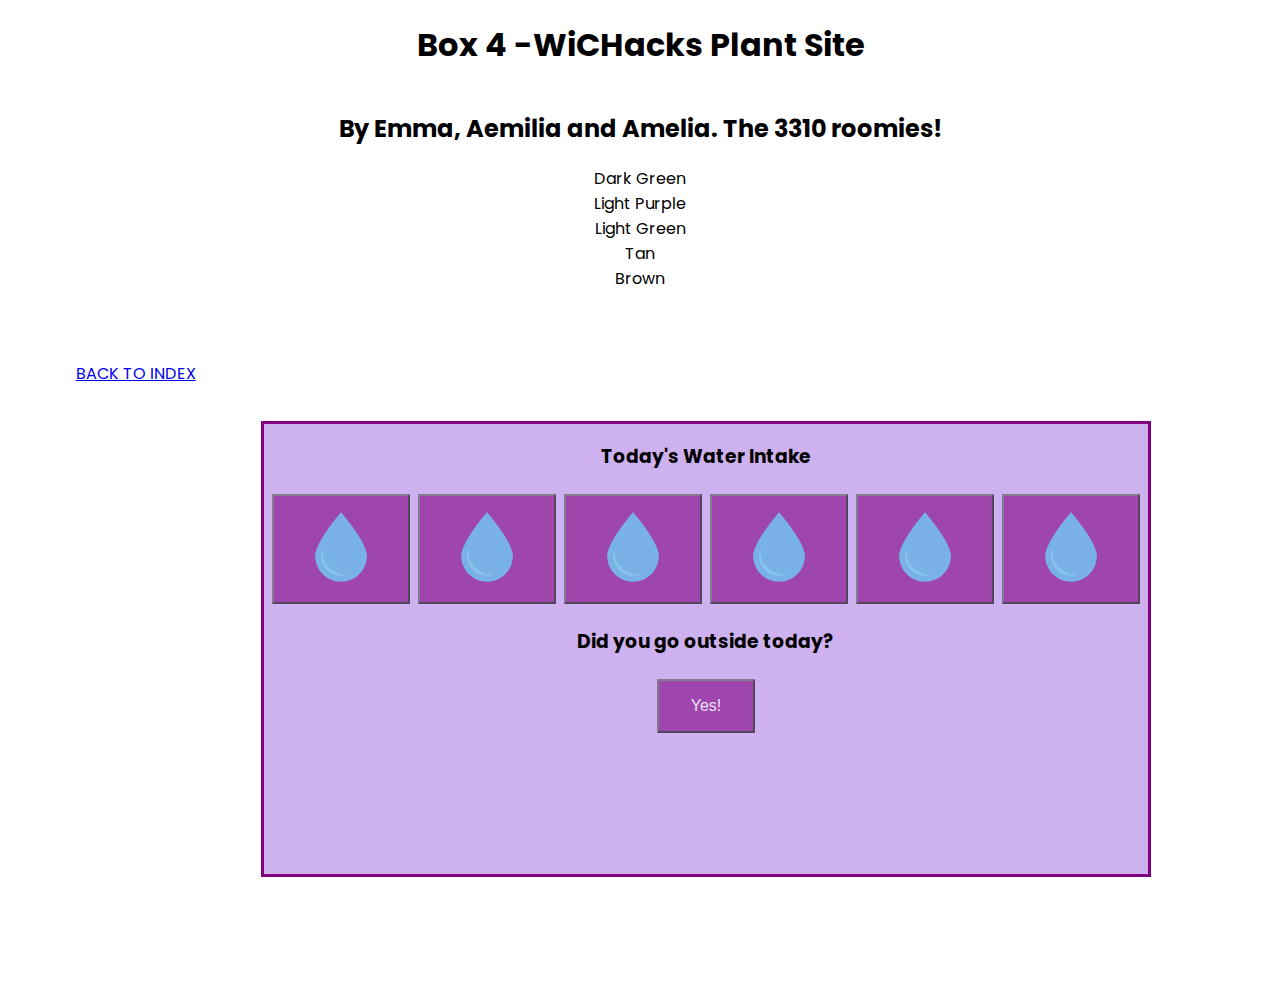
<file: panel4.html>
<!DOCTYPE html>
<html lang="en">
<head>
    <meta charset="UTF-8">
    <meta http-equiv="X-UA-Compatible" content="IE=edge">
    <meta name="viewport" content="width=device-width, initial-scale=1.0">
    <script src="assets/js/realjavascript.js"></script>
    <link rel="stylesheet" href="assets/css/styles.css">
    <title>Panel 4 -WiCHacks Plant Site</title>
</head>
<body>
<div class="wapper">
    <h1>Box 4 -WiCHacks Plant Site</h1>
    <h2>By Emma, Aemilia and Amelia. The 3310 roomies!</h2>
    <div class="colors" styles="width: 100vw;">
        <div class="dkgn">Dark Green</div>
        <div class="ltpl">Light Purple</div>
        <div class="ltgn">Light Green</div>
        <div class="tn">Tan</div>
        <div class="brn">Brown</div>
    </div>
    <div class="main-content">
        <a href="index.html">BACK TO INDEX</a>
        <div class="panels">
            <h3>Today's Water Intake</h3>
            <button class="outsidebutton" id="water1" onclick="clickoutside(this);">
                <img class = "waterimage" src="assets\media\2044227.png" alt="buttonpng" /> 
            </button>
            <button class="outsidebutton" id="water2" onclick="clickoutside(this);">
                <img class = "waterimage" src="assets\media\2044227.png" alt="buttonpng" /> 
            </button>
            <button class="outsidebutton" id="water3" onclick="clickoutside(this);">
                <img class = "waterimage" src="assets\media\2044227.png" alt="buttonpng" /> 
            </button>
            <button class="outsidebutton" id="water4" onclick="clickoutside(this);">
                <img class = "waterimage" src="assets\media\2044227.png" alt="buttonpng" /> 
            </button>
            <button class="outsidebutton" id="water5" onclick="clickoutside(this);">
                <img class = "waterimage" src="assets\media\2044227.png" alt="buttonpng" /> 
            </button>
            <button class="outsidebutton" id="water6" onclick="clickoutside(this);">
                <img class = "waterimage" src="assets\media\2044227.png" alt="buttonpng" /> 
            </button>
            <h3>Did you go outside today?</h3>
            <button class="outsidebutton" id="outsidebutton" onclick="clickoutside(this);">Yes!</button>

        </div>
</div>
</body>
</html>
</file>
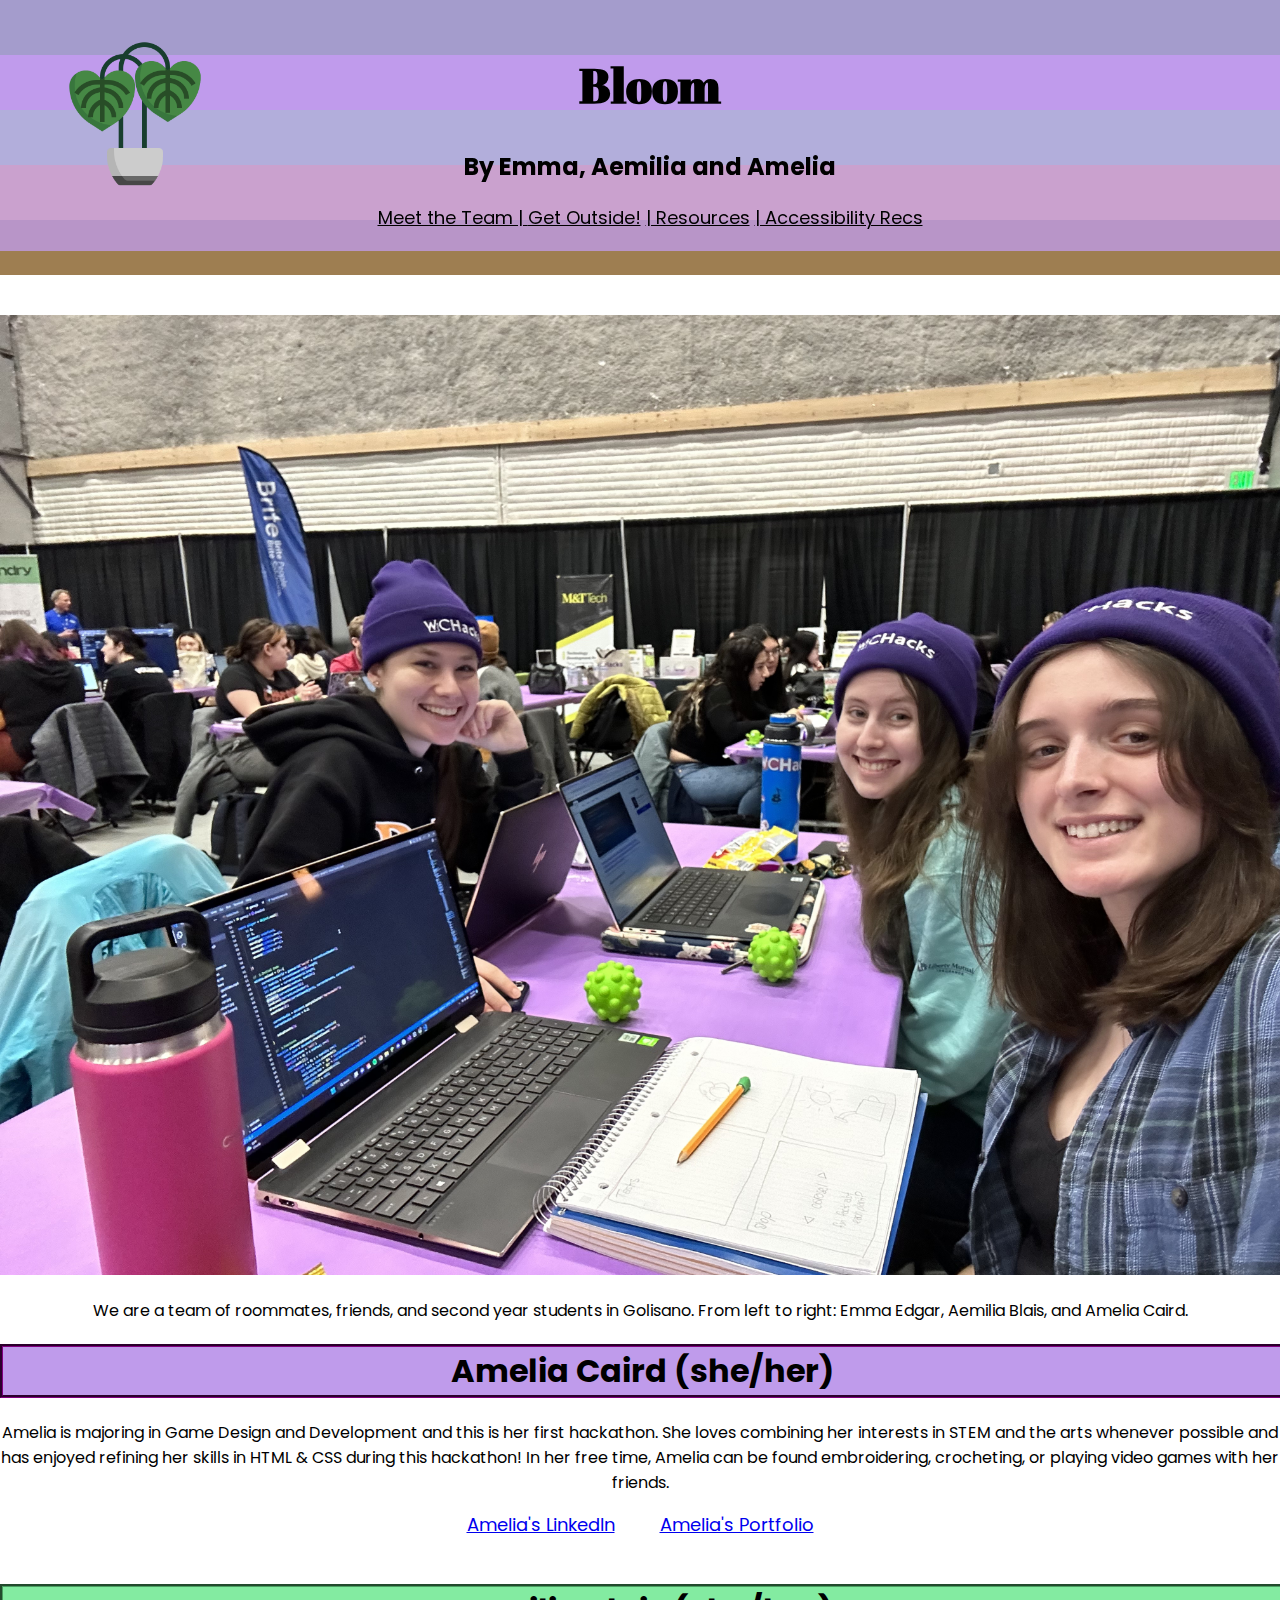
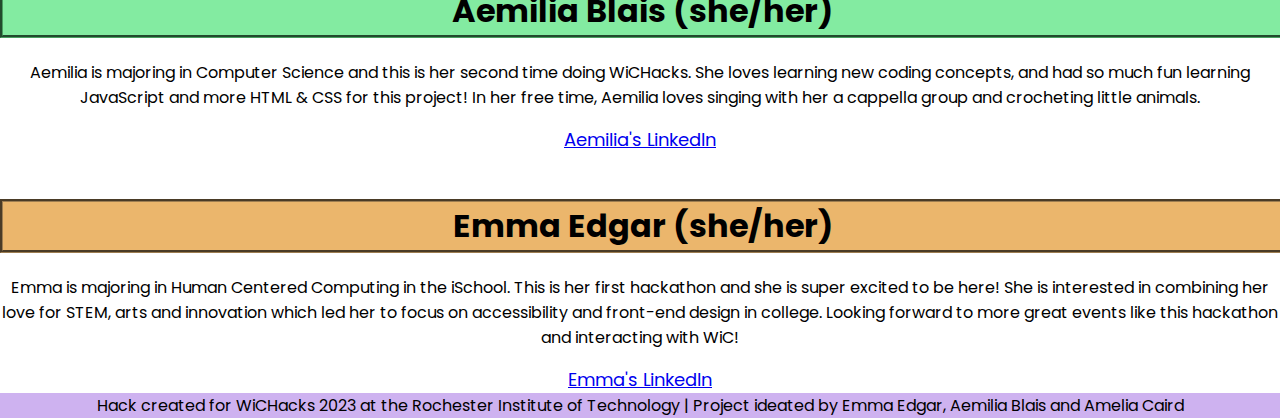
<file: people.html>
<!DOCTYPE html>
<html lang="en">
<head>
    <meta charset="UTF-8">
    <meta http-equiv="X-UA-Compatible" content="IE=edge">
    <meta name="viewport" content="width=device-width, initial-scale=1.0">
    <link rel="stylesheet" href="assets/css/styles.css">
    <script src="assets/js/realjavascript.js"></script>
    <title>Bloom</title>
</head>
<body>
<div class="wapper">
    <nav id="navbar">
        <a href="index.html"><img src="assets/media/philodendron.png" id="logo"></a>
        <div id="nav-text">
            <h1 id="nav-text-h1">Bloom</h1>
            <h2 id="nav-text-h2">By Emma, Aemilia and Amelia</h2>
        </div>
        <div id="meet-team">
            <a href="people.html" style="color:black;">Meet the Team  | </a>
            <a href="map.html" style="color:black;">Get Outside!</a>
            <a href="resources.html" style="color:black;">  |  Resources</a>
            <a href="Accessibility.html" style="color:black;">  |  Accessibility Recs</a>
            <!-- <img src="assets/media/leaf.png" alt="a green, diamond shaped leaf with a green stem"> -->
        </div>
    </nav>
    <div id="colors" style="height:0vh;">
        <div id="dkgn" class="color-swatches"></div>
        <div id="ltpl" class="color-swatches"></div>
        <div id="ltgn" class="color-swatches"></div>
        <div id="tn" class="color-swatches"></div>
        <div id="brn" class="color-swatches"></div>
    </div>
    
    <div class="main-content-people">
        <div style="height:35vh; width: 100vw;"></div>
       <img src="assets/media/IMG_5599.jpg" width=100%>
       <p>We are a team of roommates, friends, and second year students in Golisano.
        From left to right: Emma Edgar, Aemilia Blais, and Amelia Caird.
       </p>
       <h1 style="width: 100vw; background-color: #BF9BEB; border-style: groove; border-color: #800080;">Amelia Caird (she/her)</h1>
       <p>Amelia is majoring in Game Design and Development and this is her first hackathon. She loves combining her interests in STEM and the arts
        whenever possible and has enjoyed refining her skills in HTML & CSS during this hackathon! In her free time, Amelia can be found embroidering, 
        crocheting, or playing video games with her friends.
       </p>
       <div class="peopleLinks">
        <a href="https://www.linkedin.com/in/amelia-caird/">Amelia's LinkedIn</a>
        <a href="https://arc5733.wixsite.com/ameliacaird">Amelia's Portfolio</a>
       </div>
     
       <br>

       <h1 style="width: 100vw; background-color: #83EBA1; border-style: groove; border-color:#499E61">Aemilia Blais (she/her)</h1>
       <p>Aemilia is majoring in Computer Science and this is her second time doing WiCHacks.
        She loves learning new coding concepts, and had so much fun learning JavaScript and more HTML & CSS for this project! 
        In her free time, Aemilia loves singing with her a cappella group and crocheting little animals. 
       </p>
       <div class="peopleLinks">
        <a href="https://www.linkedin.com/in/aemilia-blais/">Aemilia's LinkedIn</a>
       </div>
       <br>

       <h1 style="width: 100vw; background-color: #EBB66C; border-style: groove; border-color:#9E7E51">Emma Edgar (she/her)</h1>
       <p>Emma is majoring in Human Centered Computing in the iSchool. This is her first hackathon and she is super excited to be here! 
        She is interested in combining her love for STEM, arts and innovation which led her to focus on accessibility and front-end design in college.  
        Looking forward to more great events like this hackathon and interacting with WiC!</p>
        <div class="peopleLinks">
            <a href="https://www.linkedin.com/in/emma-edgar/">Emma's LinkedIn</a>
        </div>

    </div>

    <footer>
        Hack created for WiCHacks 2023 at the Rochester Institute of Technology | Project ideated by Emma Edgar, Aemilia Blais and Amelia Caird
    </footer>
</div> <!--end of wrapper-->
</body>
</html>
</file>
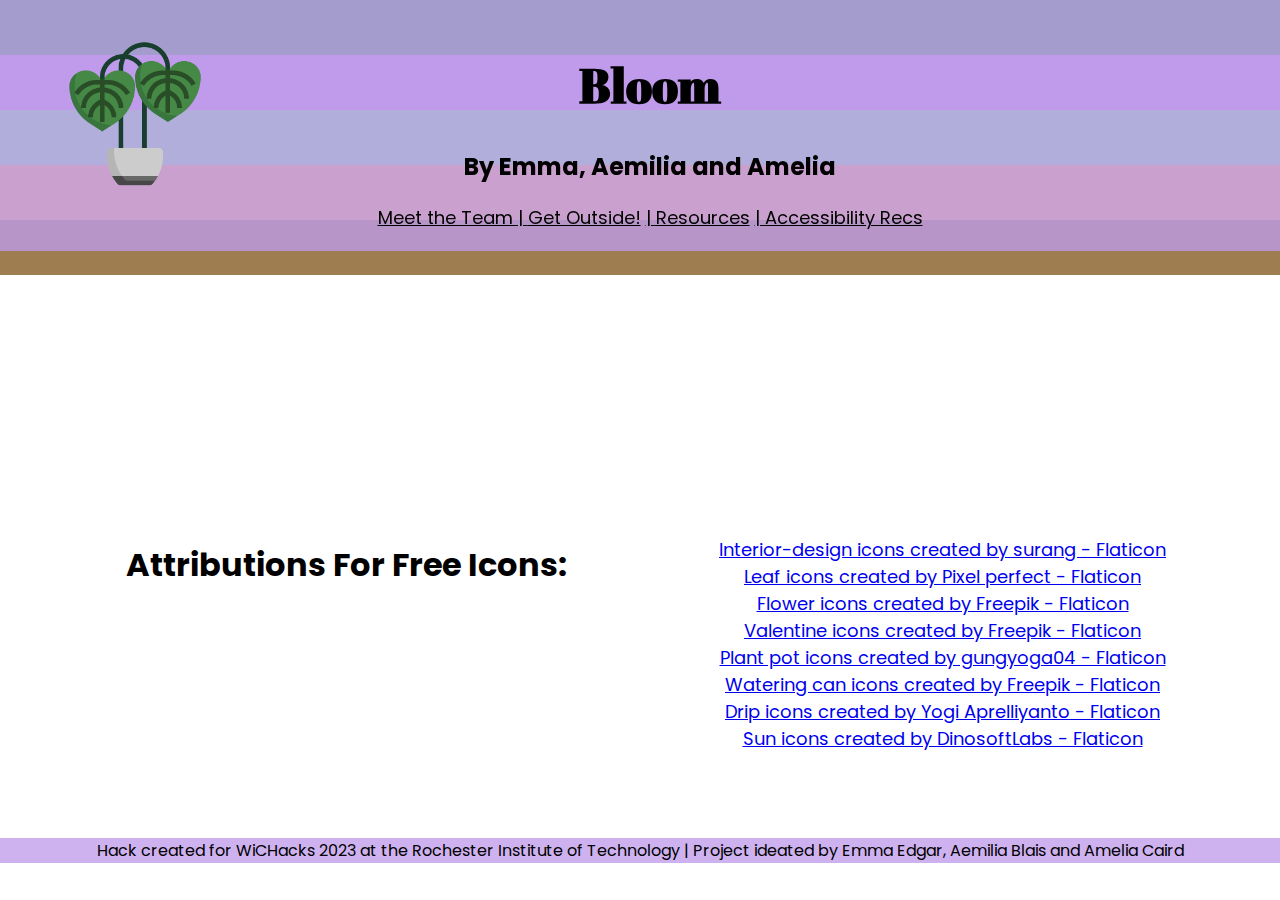
<file: resources.html>
<!DOCTYPE html>
<html lang="en">
    <head>
        <meta charset="UTF-8">
        <meta http-equiv="X-UA-Compatible" content="IE=edge">
        <meta name="viewport" content="width=device-width, initial-scale=1.0">
        <link rel="stylesheet" href="assets/css/styles.css">
        <script src="assets/js/realjavascript.js"></script>
        <title>Bloom</title>
    </head>
    <body>
        <div class="wapper">
            <nav id="navbar">
                <a href="index.html"><img src="assets/media/philodendron.png" id="logo" alt="A vector graphic of a green pothos plant in a grey pot."></a>
                <div id="nav-text">
                    <h1 id="nav-text-h1">Bloom</h1>
                    <h2 id="nav-text-h2">By Emma, Aemilia and Amelia</h2>
                </div>
                <div id="meet-team">
                    <a href="people.html" style="color:black;">Meet the Team  | </a>
                    <a href="map.html" style="color:black;">Get Outside!</a>
                    <a href="resources.html" style="color:black;">  |  Resources</a>
                    <a href="Accessibility.html" style="color:black;">  |  Accessibility Recs</a>
                    <!-- <img src="assets/media/leaf.png" alt="a green, diamond shaped leaf with a green stem"> -->
                </div>
                </nav>
                <div id="colors">
                    <div id="dkgn" class="color-swatches"></div>
                    <div id="ltpl" class="color-swatches"></div>
                    <div id="ltgn" class="color-swatches"></div>
                    <div id="tn" class="color-swatches"></div>
                    <div id="brn" class="color-swatches"></div>
                </div>
    

            <div class="main-content-resources">
                <div style="height:10vh; width: 100vw;"></div>
                <h1>Attributions For Free Icons:</h1>
                <ul style ="list-style-type: none">
                    <li>
                        <a href="https://www.flaticon.com/free-icons/interior-design" title="interior-design icons">Interior-design icons created by surang - Flaticon</a>
                    </li>
                    <li>
                        <a href="https://www.flaticon.com/free-icons/leaf" title="leaf icons">Leaf icons created by Pixel perfect - Flaticon</a>
                    </li>
                    <li>
                        <a href="https://www.flaticon.com/free-icons/flower" title="flower icons">Flower icons created by Freepik - Flaticon</a>
                    </li>
                    <li>
                        <a href="https://www.flaticon.com/free-icons/valentine" title="valentine icons">Valentine icons created by Freepik - Flaticon</a>
                    </li>
                    <li>
                        <a href="https://www.flaticon.com/free-icons/plant-pot" title="plant pot icons">Plant pot icons created by gungyoga04 - Flaticon</a>
                    </li>
                    <li>
                        <a href="https://www.flaticon.com/free-icons/watering-can" title="watering can icons">Watering can icons created by Freepik - Flaticon</a>
                    </li>
                    <li>
                        <a href="https://www.flaticon.com/free-icons/drip" title="drip icons">Drip icons created by Yogi Aprelliyanto - Flaticon</a>
                    </li>
                    <li>
                        <a href="https://www.flaticon.com/free-icons/sun" title="sun icons">Sun icons created by DinosoftLabs - Flaticon</a>
                    </li>
                </ul>
            </div>
        
            <footer>
                Hack created for WiCHacks 2023 at the Rochester Institute of Technology | Project ideated by Emma Edgar, Aemilia Blais and Amelia Caird
            </footer>
        </div> <!--end of wrapper-->
    </body>

</html>
</file>
<file: assets/css/styles.css>
@import url("https://fonts.googleapis.com/css?family=Abril+Fatface|Poppins");

body {
    font-family: Poppins, sans-serif;
    margin: 0px;
    text-align: center;
}

.wapper { 
    display: flex;
    flex-direction: column;
    align-content: center;

}



#navbar {
    display: flex;
    flex-direction: column;
    height:auto;
    width: 100vw;
    padding: 20px 10px;
    position: fixed;
    top: 0;
    z-index: 99;
    background-color: #bf9bebc5;
    transition: .4s;
}

#navbar img {
    height: 150px;
    position: absolute;
    left: 60px;
    top: 40px;
    transition: .4s;
}

#nav-text h1{
    font-family: 'Abril Fatface', serif;
    font-size: 3em;
    transition: .4s;
}

#nav-text h2 {
    transition: .4s;
}

#meet-team {
  font-size: 18px;
  text-decoration: none;
}

#meet-team:hover {
  font-weight: 700;
}

.main-content {
    width: 90vw;
    padding: 70px;
    display: grid;
    grid-template-columns: auto auto auto;
    grid-template-areas: 
    "navbar navbar navbar"
    "panel1 panel2 panel4"
    "panel3 panel3 panel3"
    "footer footer footer";
}


#navbar{grid-area: navbar;}
#panel1{grid-area: panel1;}
#panel2{grid-area: panel2;}
#panel4{grid-area: panel4;}
#panel3{grid-area: panel3;}
footer{grid-area: footer;}

#panel1{
  padding-left: 0;
  /* margin: 0; */
  margin-top: 60;
  margin-left: 0;
  margin-bottom: 60;
}


#panel3{
  width: 90vw;
  padding-left: 0;
  margin: 0;
}

.panels {
    min-height: 50vh;
    min-width: 40vh;
    margin: 60px;
    border : 3px solid #800080;
    background-color: #bf9bebc5;
}

/* panel with the input box */
#task-input-things {
    display: flex;
    flex-wrap: wrap;
    flex-direction: column;
    padding: 10px;
    margin: 30px;
    min-height: 3em;
    max-width:50vw;
    overflow-wrap: wrap;
}

/* elements in the input box */
#task-input-things label {
    margin: 10px;
    padding-bottom: 10px;
    border-bottom: 1px solid black;
}

/*Carousel things*/

/*formatting for text in carousel buttons*/
.carouseltext {
  color: #800080;
  background-color: rgba(128, 128, 128, 0.82);
  font-size: 2em;
  padding: 8px 12px;
  border-radius: 3px;
  position: absolute;
  bottom: 0px;
  width: 100%;
  text-align: center;
}


/*formatting for carousel buttons*/
.carouselbutton{
  background-color: #bf9bebc5;
  border: none;
  color:#800080;
  padding: 16px 32px;
  font-size: 16px;
  margin: 4px 2px;
  transition: 0.3s;
  text-align: center;
}



/* Panel 4 */
.outsidebutton{
    background-color: #800080;
    color:white;
    padding: 16px 32px;
    font-size: 16px;
    margin: 4px 2px;
    opacity: 0.6;
    transition: 0.3s;
    text-align: center;
}

.outsidebutton:hover{
opacity:1;
}

/* Button and Input (Panel 1)*/
#task1{
padding: 6px 12px;
font-family: Poppins, sans-serif;
}

/* Panel 2 */
#flowerImage
{
    height: 40vh;
    width: 40vh;
    padding-top: 100px;
}

#inputtask
{
    font-family: Poppins, sans-serif;
    background-color: #800080; 
    border: none;
    color: black;
    padding: 8px 20px;
    text-align: center;
    text-decoration: none;
    display: inline-block;
    font-size: 16px;
    margin-top: 10px;
    border-radius: 3px;
}

#inputtask:hover{
  font-family: Poppins, sans-serif;
  background-color: #773577; 
 }

.waterimage {
    width: 70px;
    height: 70px;
  }

#colors {
    height: 40vh;
}

/* color swatches */
.color-swatches {
    min-height:55px;
    transition: .4s;
}
#dkgn {
    background-color:#499E61; 
}
#ltpl {
    background-color:#BF9BEB;
}
#ltgn {
    background-color:#83EBA1;
}
#tn {
    background-color:#EBB66C;
}
#brn {
    background-color: #9E7E51;
}

/*maps page mostly*/
.grid-container {
  display: grid;
  grid-template-columns: 50% 50%;
  grid-gap: 20px;
        height: 75vh;
}
    
.iframe {
  padding: 20px;
}

.iframe iframe {
  width: 100%;
  height: 100%;
  border: none;
}


/* image carousel for flowers */
/* Slideshow container */
.slideshow-container {
    max-width: 1000px;
    position: relative;
    margin: auto;
  }
  
  /* Hide the images by default */
  .mySlides {
    display: none;
  }
  
  /* Next & previous buttons */
  .prev, .next {
    cursor: pointer;
    position: absolute;
    top: 50%;
    width: auto;
    margin-top: -22px;
    padding: 16px;
    color: white;
    background-color: rgba(0,0,0,0.1);
    font-weight: bold;
    font-size: 18px;
    transition: 0.6s ease;
    border-radius: 0 3px 3px 0;
    user-select: none;
  }
  
  /* Position the "next button" to the right */
  .next {
    right: 0;
    border-radius: 3px 0 0 3px;
  }

    /* Position the "pervious button" to the left */
    .prev {
      left: 0;
      border-radius: 0 3px 3px 0;
    }
  
  /* On hover, add a black background color with a little bit see-through */
  .prev:hover, .next:hover {
    background-color: rgba(0,0,0,0.8);
  }
  
  /* Caption text */
  .text {
    color: #f2f2f2;
    font-size: 15px;
    padding: 8px 12px;
    position: absolute;
    bottom: 8px;
    width: 100%;
    text-align: center;
  }
  
  /* Number text (1/3 etc) */
  .numbertext {
    color: #f2f2f2;
    background-color: rgba(0,0,0,0.1);
    font-size: 24px;
    padding: 8px 12px;
    border-radius: 3px;
    position: absolute;
    top: 10px;
  }
  
  /* The dots/bullets/indicators */
  .dot {
    cursor: pointer;
    height: 15px;
    width: 15px;
    margin: 0 2px;
    background-color: #bbb;
    border-radius: 50%;
    display: inline-block;
    transition: background-color 0.6s ease;
  }
  
  .active, .dot:hover {
    background-color: #717171;
  }
  
  /* Fading animation */
  .fade {
    animation-name: fade;
    animation-duration: 1.5s;
  }
  
  @keyframes fade {
    from {opacity: .4}
    to {opacity: 1}
  }

  /* Resources page */
  .main-content-resources{
       display: flex;
    justify-content: space-around;
    /* flex-direction: column; */
    flex-wrap: wrap;
    width: 90vw;
    padding: 70px;
  }

  li{
    font-size: 18px;
    font-family: Poppins, sans-serif;
  }

  /* People page */

  .main-content.people{
    display: flex;
    justify-content: space-around;
    /* flex-direction: column; */
    flex-wrap: wrap;
    width: 90vw;
    padding: 70px;
  }
  .peopleLinks{
    width: 100%;
    font-size: 18px;

  }

  .peopleLinks a{
    margin: 20px;
  }


footer {
    height: auto;
    background-color: #bf9bebc5;
}

.a-btn{
  background:#499E61;
  padding-left:20px;
  padding-right:80px;
  height:38px;
  position:relative;
  border:1px solid #5d81ab;
  border-radius:20px;
  float:left;
  clear:both;
  margin:10px 0px;
  text-decoration:none;
  /*  check out the line below */
  transition:all 0.3s linear;
}
.a-btn-text{
  padding-top:5px;
  display:block;
  font-size:16px;
  color:black;

}
.a-btn-slide-text{
  position:absolute;
  top:0px;
  right:52px;
  width:0px;
  background:#63707e;
  color:#fff;
  font-size:12px;
  white-space:nowrap;
  text-transform:uppercase;
  text-indent:10px;
  overflow:hidden;
  line-height:38px;
  /*  check out the line below */
  transition:width 0.3s linear;
}

/* above to make it look good, below to make it work! */
.a-btn:hover{
  padding-right:180px;
  background:#b2efc3;
}

.a-btn:hover .a-btn-slide-text{
  width:100px;
}
</file>
